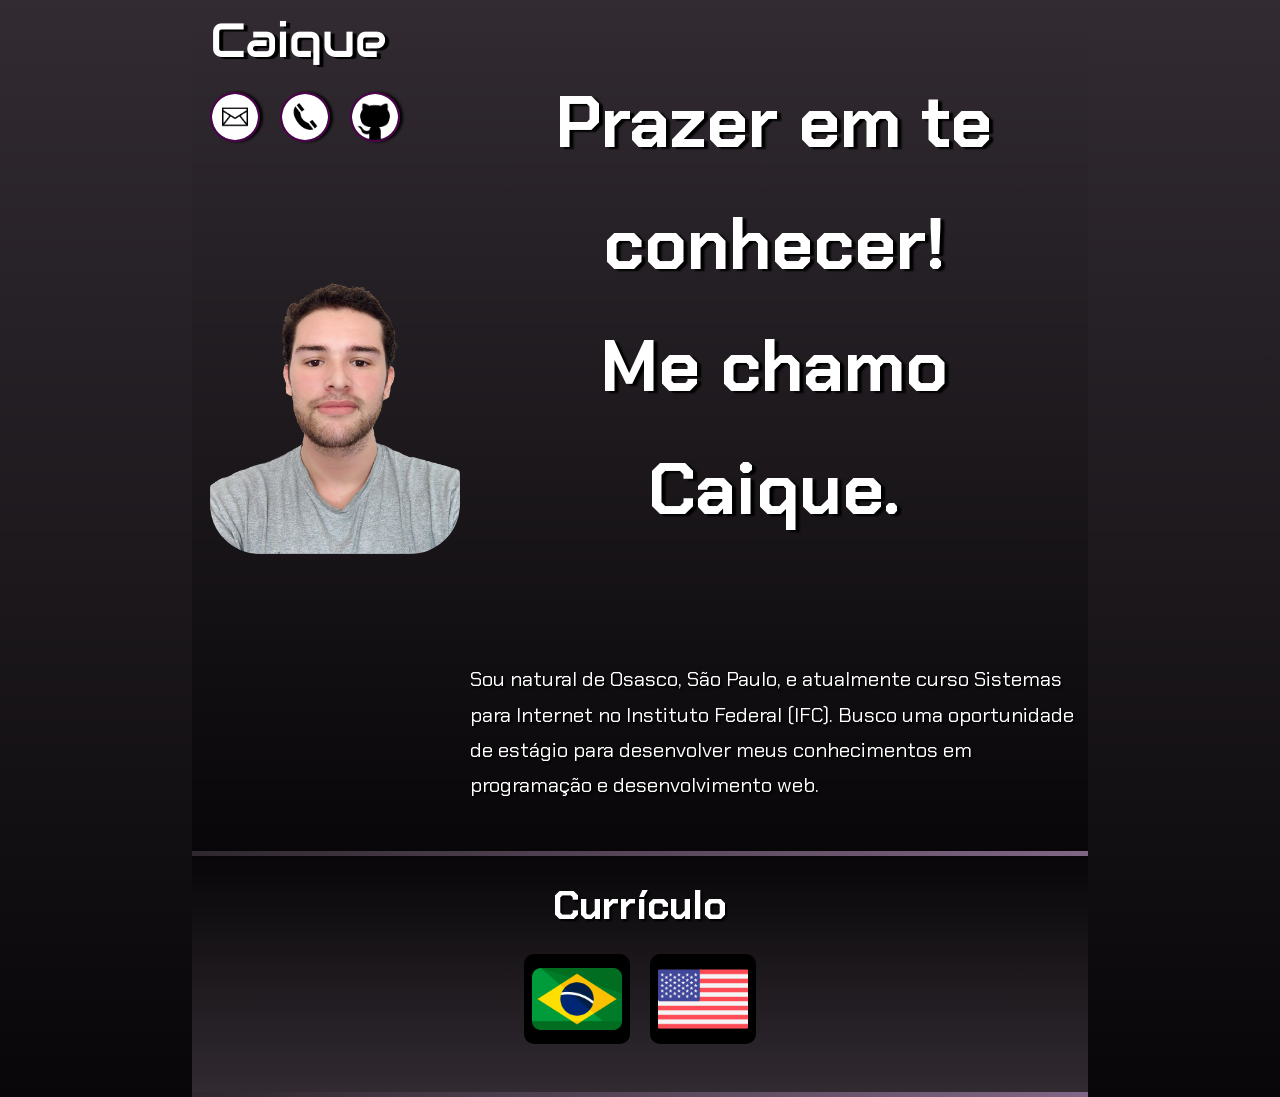
<file: index.html>
<!DOCTYPE html>
<html lang="pt-br">
<head>
    <meta charset="UTF-8">
    <meta name="viewport" content="width=device-width, initial-scale=1.0">
    <title>Caique Silva Rodrigues</title>
    <link rel="stylesheet" type="text/css" href="assets/css/style_website.css">
</head>
<body>
    <header>
        <p class="header">Caique</p>
        <div class="layout-desktop">
        <div class="contatos">
            <address>
                <a href="mailto:euqiac@hotmail.com">
                <img class="icones_redes" src="assets/images/icon_email.png" alt="Ícone email"></a>
                <a href="tel:+5511948061787">
                <img class="icones_redes" src="assets/images/icon_telefone.png" alt="Ícone telefone"></a>
                <a href="https://github.com/Caikey?tab=repositories">
                <img class="icones_redes" src="assets/images/icon_github.png" alt="Icone Git Hub"></a>
            </address>
            <img class="foto_perfil" src="assets/images/foto_eu.png" alt="Foto Caique">
        </div>
        <div class="introducao">
            <h1>Prazer em te conhecer! <br> Me chamo Caique.</h1>
            <p>Sou natural de Osasco, São Paulo, e atualmente curso Sistemas para Internet no Instituto Federal (IFC). Busco uma oportunidade de estágio para desenvolver meus conhecimentos em programação e desenvolvimento web.</p>
        </div>
        </div>
        <hr>
    </header>
    <main>
        <section>
            <h2 class="curriculo">Currículo</h2>
                <div class="curriculo">
                    <a href ="curriculo-pt.html" class="botao_pt">
                    <img src="assets/images/brasil_flag.png" alt="Bandeira do Brasil"  class="lang_flag" title="Ver curriculo em PT"></a>
                    <a href ="curriculo-en.html" class="botao_eng">
                    <img src="assets/images/eua_flag.png" alt="Bandeira dos EUA" class="lang_flag" title="Ver curriculo em ENG"></a>
                </div>
                <hr>

        </section>








    </main>

    
</body>
</html>
</file>
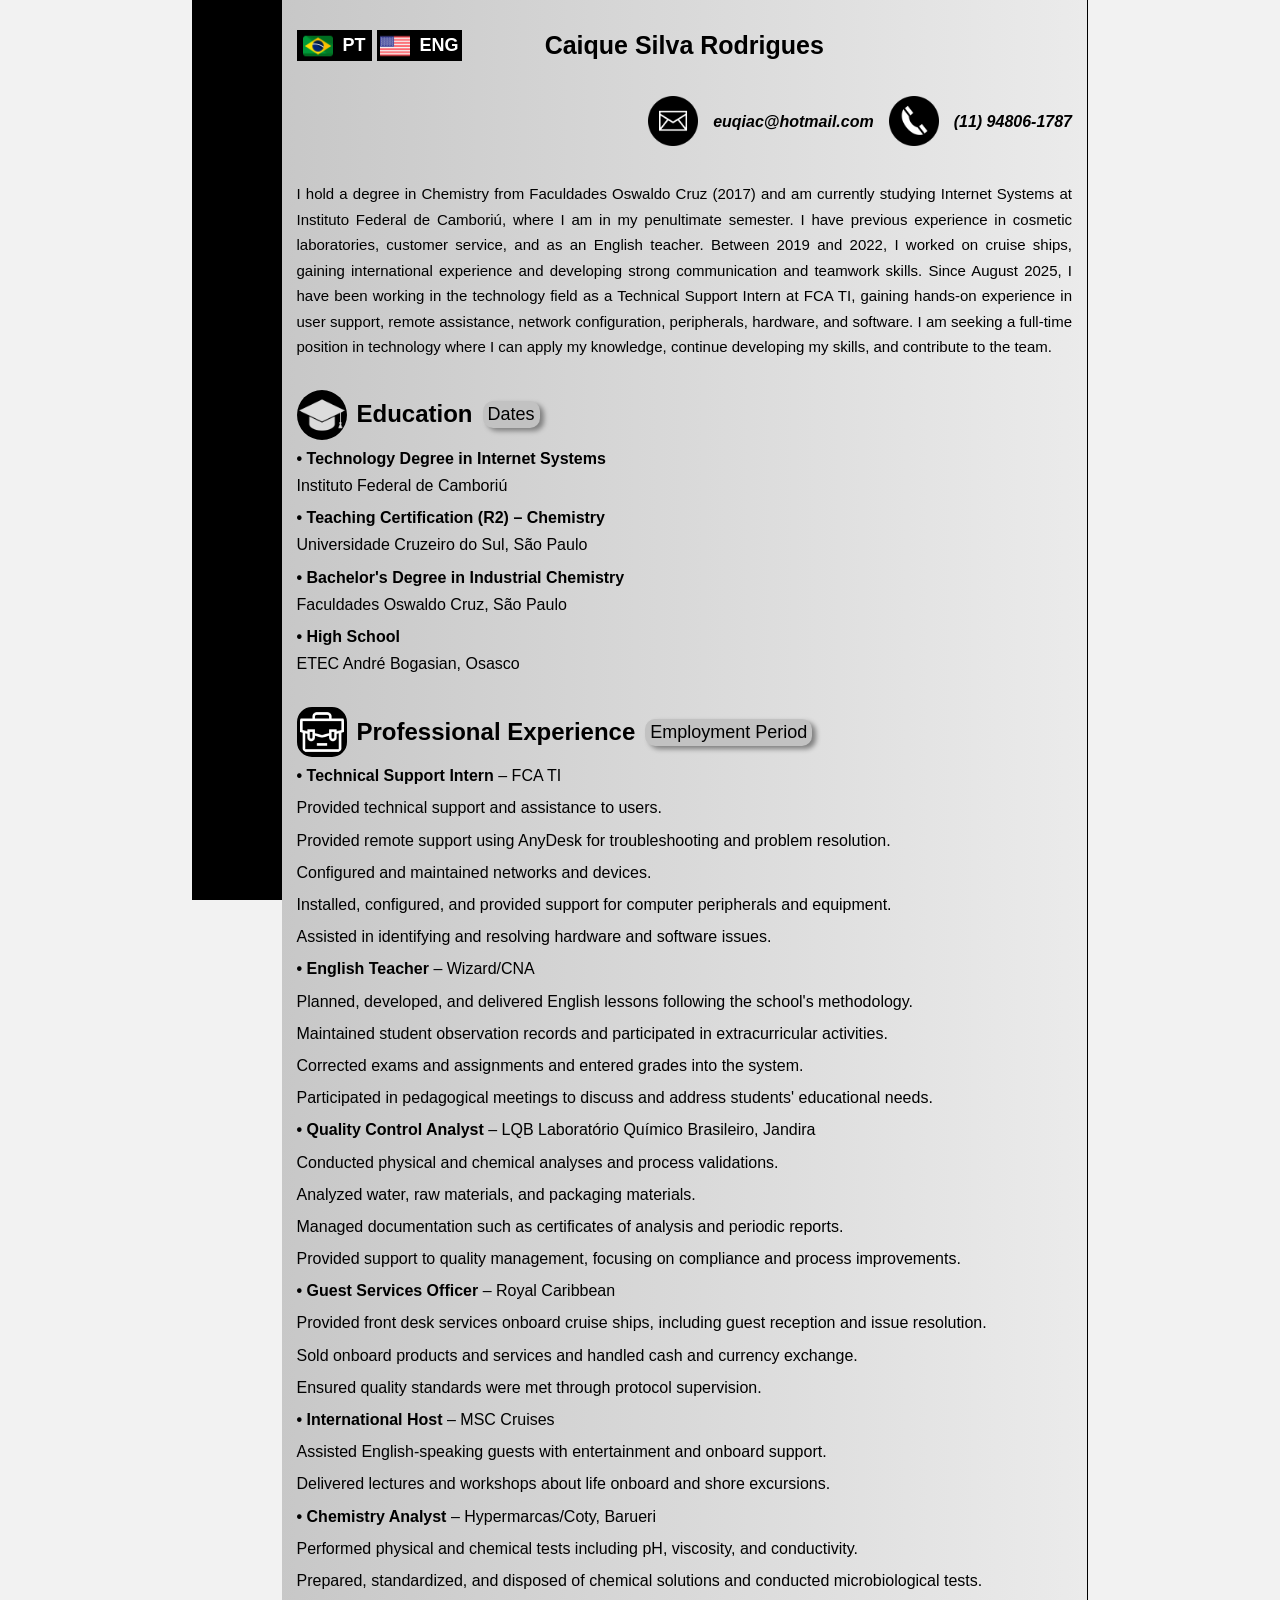
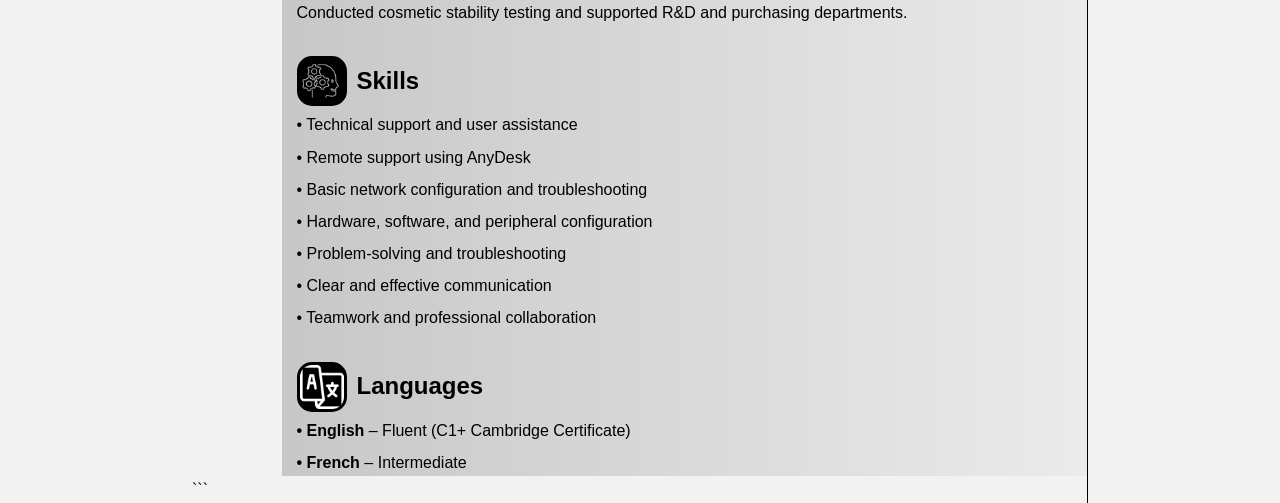
<file: curriculo-en.html>
<!DOCTYPE html>
<html lang="en">

<head>
    <meta charset="UTF-8">
    <meta name="viewport" content="width=device-width, initial-scale=1.0">
    <title>Caique Silva Rodrigues - Resume</title>
    <link rel="stylesheet" type="text/css" href="assets/css/style_curriculo.css">
</head>

<body>
    <div class="faixa-preta"></div>

<header>
    <div class="nome">
      <h1>Caique Silva Rodrigues</h1>

      <a href="curriculo-pt.html" class="botao_pt">
        <img src="assets/images/brasil_flag.png" alt="Bandeira do Brasil" class="lang_flag"> PT
      </a>

      <a href="#" class="botao_eng">
        <img src="assets/images/eua_flag.png" alt="Bandeira dos EUA" class="lang_flag"> ENG
      </a>
    </div>

    <address class="dados_header">
      <img class="icones_dados" src="assets/images/icon_email.png" alt="Email icon">
      <a href="mailto:euqiac@hotmail.com">euqiac@hotmail.com</a>

      <img class="icones_dados" src="assets/images/icon_telefone.png" alt="Phone icon">
      <a href="tel:+5511948061787">(11) 94806-1787</a>
    </address>

    <h2 class="h2header">
      I hold a degree in Chemistry from Faculdades Oswaldo Cruz (2017) and am currently studying Internet Systems at Instituto Federal de Camboriú, where I am in my penultimate semester. I have previous experience in cosmetic laboratories, customer service, and as an English teacher. Between 2019 and 2022, I worked on cruise ships, gaining international experience and developing strong communication and teamwork skills. Since August 2025, I have been working in the technology field as a Technical Support Intern at FCA TI, gaining hands-on experience in user support, remote assistance, network configuration, peripherals, hardware, and software. I am seeking a full-time position in technology where I can apply my knowledge, continue developing my skills, and contribute to the team.
    </h2>

</header>

<main>

    <section class="formacao">
      <div class="icon_secao">
        <img class="icone_formacao" src="assets/images/icon_faculdade" alt="Education icon">
        <h2>Education</h2>
        <button class="botao_datas" onclick="mostrarDatas()">Dates</button>
      </div>

      <ul>

        <li>
          <strong>• Technology Degree in Internet Systems</strong><br>
            Instituto Federal de Camboriú
            <span class="datas">January 2025 – Present</span>
        </li>

        <li>
          <strong>• Teaching Certification (R2) – Chemistry</strong><br>
          Universidade Cruzeiro do Sul, São Paulo
          <span class="datas">June 2024 – June 2025</span>
        </li>

        <li>
          <strong>• Bachelor's Degree in Industrial Chemistry</strong><br>
          Faculdades Oswaldo Cruz, São Paulo
          <span class="datas">January 2014 – December 2017</span>
        </li>

        <li>
          <strong>• High School</strong><br>
          ETEC André Bogasian, Osasco
          <span class="datas">January 2011 – December 2013</span>
        </li>

      </ul>
    </section>


    <section class="experiencia">

      <div class="icon_secao">
        <img class="icone_exp_hab_lang" src="assets/images/icon_trabalho.png" alt="Work icon">
        <h2>Professional Experience</h2>
        <button class="botao_datas" onclick="mostrarPeriodo()">Employment Period</button>
      </div>

      <ul>

        <li>
          <strong>• Technical Support Intern</strong> – FCA TI
          <ul>
            <li>Provided technical support and assistance to users.</li>
            <li>Provided remote support using AnyDesk for troubleshooting and problem resolution.</li>
            <li>Configured and maintained networks and devices.</li>
            <li>Installed, configured, and provided support for computer peripherals and equipment.</li>
            <li>Assisted in identifying and resolving hardware and software issues.</li>
            <span class="periodo">August 2025 – Present</span>
          </ul>
        </li>


        <li>
          <strong>• English Teacher</strong> – Wizard/CNA
          <ul>
            <li>Planned, developed, and delivered English lessons following the school's methodology.</li>
            <li>Maintained student observation records and participated in extracurricular activities.</li>
            <li>Corrected exams and assignments and entered grades into the system.</li>
            <li>Participated in pedagogical meetings to discuss and address students' educational needs.</li>
            <span class="periodo">January 2014 – Present</span>
          </ul>
        </li>


        <li>
          <strong>• Quality Control Analyst</strong> – LQB Laboratório Químico Brasileiro, Jandira
          <ul>
            <li>Conducted physical and chemical analyses and process validations.</li>
            <li>Analyzed water, raw materials, and packaging materials.</li>
            <li>Managed documentation such as certificates of analysis and periodic reports.</li>
            <li>Provided support to quality management, focusing on compliance and process improvements.</li>
            <span class="periodo">February 2023 – May 2023</span>
          </ul>
        </li>


        <li>
          <strong>• Guest Services Officer</strong> – Royal Caribbean
          <ul>
            <li>Provided front desk services onboard cruise ships, including guest reception and issue resolution.</li>
            <li>Sold onboard products and services and handled cash and currency exchange.</li>
            <li>Ensured quality standards were met through protocol supervision.</li>
            <span class="periodo">December 2021 – September 2022</span>
          </ul>
        </li>


        <li>
          <strong>• International Host</strong> – MSC Cruises
          <ul>
            <li>Assisted English-speaking guests with entertainment and onboard support.</li>
            <li>Delivered lectures and workshops about life onboard and shore excursions.</li>
            <span class="periodo">June 2019 – December 2019</span>
          </ul>
        </li>


        <li>
          <strong>• Chemistry Analyst</strong> – Hypermarcas/Coty, Barueri
          <ul>
            <li>Performed physical and chemical tests including pH, viscosity, and conductivity.</li>
            <li>Prepared, standardized, and disposed of chemical solutions and conducted microbiological tests.</li>
            <li>Conducted cosmetic stability testing and supported R&D and purchasing departments.</li>
            <span class="periodo">February 2016 – August 2016</span>
          </ul>
        </li>

      </ul>
    </section>


    <section class="habilidades">

      <div class="icon_secao">
        <img class="icone_exp_hab_lang" src="assets/images/icon_habilidades.png" alt="Skills icon">
        <h2>Skills</h2>
      </div>

      <ul>
        <li>• Technical support and user assistance</li>
        <li>• Remote support using AnyDesk</li>
        <li>• Basic network configuration and troubleshooting</li>
        <li>• Hardware, software, and peripheral configuration</li>
        <li>• Problem-solving and troubleshooting</li>
        <li>• Clear and effective communication</li>
        <li>• Teamwork and professional collaboration</li>
      </ul>

    </section>


    <section class="idiomas">

      <div class="icon_secao">
        <img class="icone_exp_hab_lang" src="assets/images/icon_linguas.png" alt="Languages icon">
        <h2>Languages</h2>
      </div>

      <ul>
        <li><strong>• English</strong> – Fluent (C1+ Cambridge Certificate)</li>
        <li><strong>• French</strong> – Intermediate</li>
      </ul>

    </section>

</main>


<script>

  function mostrarDatas() {
    const datas = document.querySelectorAll(".datas");

    datas.forEach(function(span) {
      if (getComputedStyle(span).display === "none") {
        span.style.display = "block";
      } else {
        span.style.display = "none";
      }
    });
  }


  function mostrarPeriodo() {
    const periodo = document.querySelectorAll(".periodo");

    periodo.forEach(function(span) {
      if (getComputedStyle(span).display === "none") {
        span.style.display = "block";
      } else {
        span.style.display = "none";
      }
    });
  }

</script>


</body>
</html>
```
</file>
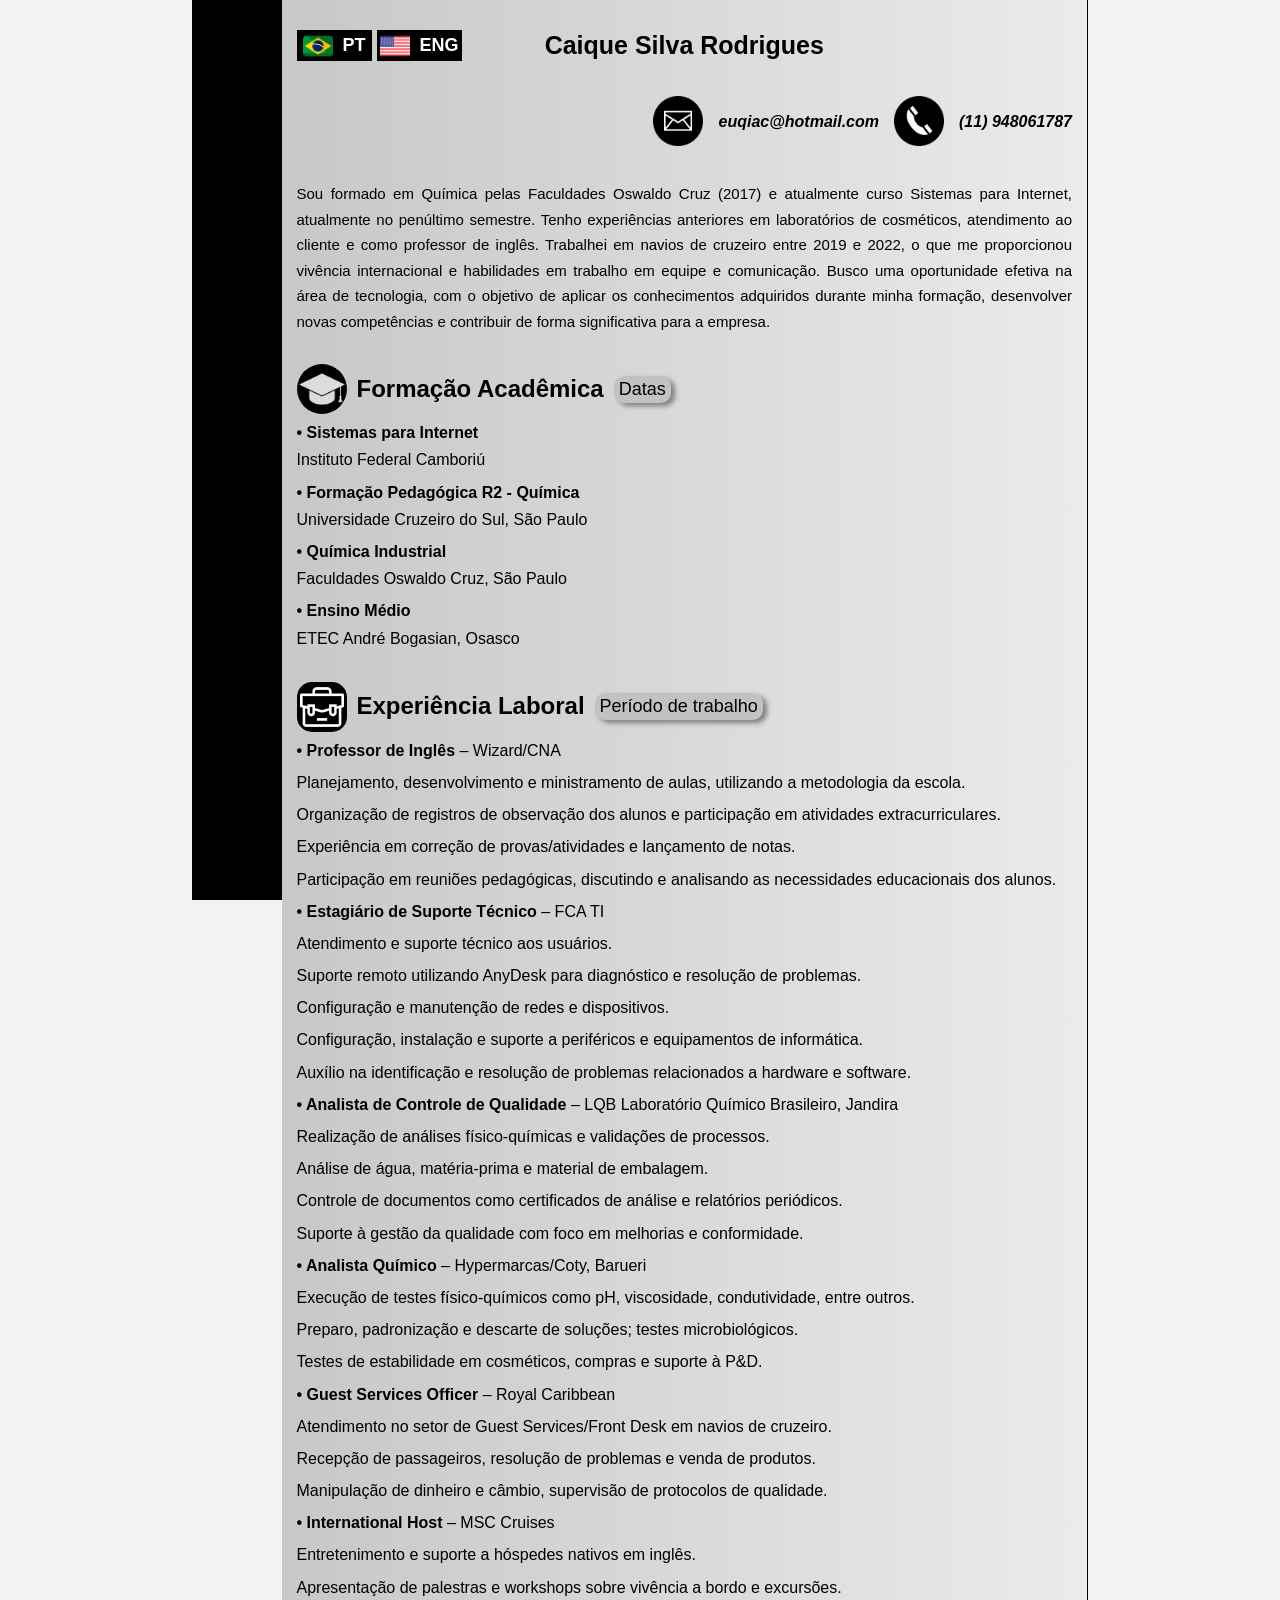
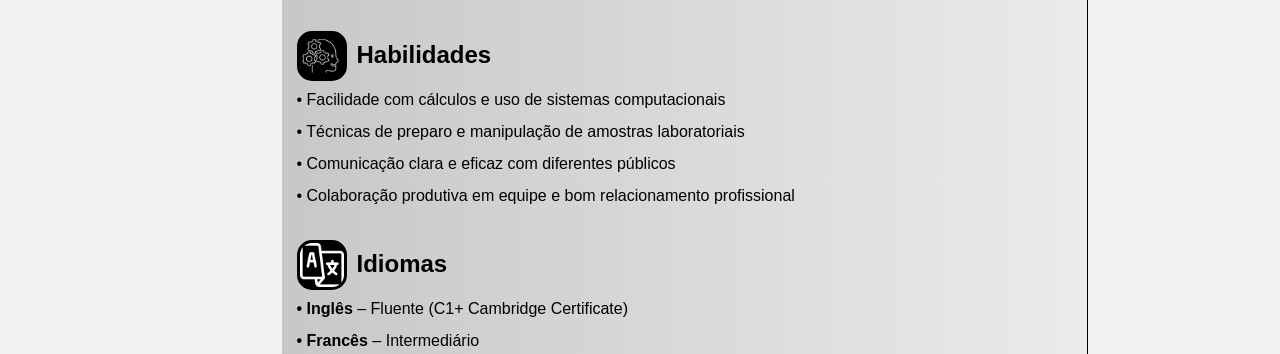
<file: curriculo-pt.html>
<!DOCTYPE html>
<html lang="pt-br">

<head>
    <meta charset="UTF-8">
    <meta name="viewport" content="width=device-width, initial-scale=1.0">
    <title>Caique Silva Rodrigues - Currículo</title>
    <link rel="stylesheet" type="text/css" href="assets/css/style_curriculo.css">
</head>

<body>
    <div class="faixa-preta"></div>
<header>
    <div class="nome">
      <h1>Caique Silva Rodrigues</h1>
      <a href ="#" class="botao_pt">
        <img src="assets/images/brasil_flag.png" alt="Bandeira do Brasil" class="lang_flag"> PT</a>
      <a href ="curriculo-en.html" class="botao_eng">
        <img src="assets/images/eua_flag.png" alt="Bandeira dos EUA" class="lang_flag"> ENG</a>
    </div>
<address class="dados_header">
  <img class="icones_dados" src="assets/images/icon_email.png" alt="Ícone email">
  <a href="mailto:euqiac@hotmail.com">euqiac@hotmail.com</a>
  <img class="icones_dados" src="assets/images/icon_telefone.png" alt="Ícone telefone">
  <a href="tel:+5511948061787">(11) 948061787</a>
</address>

<h2 class="h2header">Sou formado em Química pelas Faculdades Oswaldo Cruz (2017) e atualmente curso Sistemas para Internet, atualmente no penúltimo semestre. Tenho experiências anteriores em laboratórios de cosméticos, atendimento ao cliente e como professor de inglês. Trabalhei em navios de cruzeiro entre 2019 e 2022, o que me proporcionou vivência internacional e habilidades em trabalho em equipe e comunicação. Busco uma oportunidade efetiva na área de tecnologia, com o objetivo de aplicar os conhecimentos adquiridos durante minha formação, desenvolver novas competências e contribuir de forma significativa para a empresa.
</h2>

</header>

<main>
    <section class="formacao">
    <div class="icon_secao">
      <img class="icone_formacao" src="assets/images/icon_faculdade" alt="Ícone Faculdade">
      <h2>Formação Acadêmica</h2>
      <button class="botao_datas" onclick="mostrarDatas()">Datas</button>
    </div>
      <ul>       
        <li> 
          <strong> • Sistemas para Internet</strong><br>
          Instituto Federal Camboriú 
          <span class="datas">01/2025 - Atualmente</span>
        </li>
        <li>
          <strong>• Formação Pedagógica R2 - Química</strong><br>
          Universidade Cruzeiro do Sul, São Paulo
          <span class="datas">06/2024 - 06/2025</span>
        </li>
        <li>
          <strong>• Química Industrial</strong><br>
          Faculdades Oswaldo Cruz, São Paulo
          <span class="datas">01/2014 - 12/2017</span>
        </li>
        <li>
          <strong>• Ensino Médio</strong><br>
          ETEC André Bogasian, Osasco
          <span class="datas">01/2011 - 12/2013</span>
        </li>
      </ul> 
    
    </section>

    <section class="experiencia">
    <div class="icon_secao">
      <img class="icone_exp_hab_lang" src="assets/images/icon_trabalho.png" alt="Ícone Trabalho">
      <h2>Experiência Laboral</h2>
      <button class="botao_datas" onclick="mostrarPeriodo()">Período de trabalho</button>
    </div>
      <ul>
        <li>
          <strong>• Professor de Inglês</strong> – Wizard/CNA
          <ul>
            <li>Planejamento, desenvolvimento e ministramento de aulas, utilizando a metodologia da escola.</li>
            <li>Organização de registros de observação dos alunos e participação em atividades extracurriculares.</li>
            <li>Experiência em correção de provas/atividades e lançamento de notas.</li>
            <li>Participação em reuniões pedagógicas, discutindo e analisando as necessidades educacionais dos alunos.</li>
            <span class="periodo">01/2014 - Atualmente</span>
          </ul>
        </li>

           <li>
          <strong>• Estagiário de Suporte Técnico</strong> – FCA TI
          <ul>
            <li>Atendimento e suporte técnico aos usuários.</li>
            <li>Suporte remoto utilizando AnyDesk para diagnóstico e resolução de problemas.</li>
            <li>Configuração e manutenção de redes e dispositivos.</li>
            <li>Configuração, instalação e suporte a periféricos e equipamentos de informática.</li>
            <li>Auxílio na identificação e resolução de problemas relacionados a hardware e software.</li>
            <span class="periodo">08/2025 - Atualmente</span>
          </ul>
        </li>

        <li>
          <strong>• Analista de Controle de Qualidade</strong> – LQB Laboratório Químico Brasileiro, Jandira
          <ul>
            <li>Realização de análises físico-químicas e validações de processos.</li>
            <li>Análise de água, matéria-prima e material de embalagem.</li>
            <li>Controle de documentos como certificados de análise e relatórios periódicos.</li>
            <li>Suporte à gestão da qualidade com foco em melhorias e conformidade.</li>
            <span class="periodo">02/2023 - 05/2023</span>
          </ul>
        </li>

        <li>
          <strong>• Analista Químico</strong> – Hypermarcas/Coty, Barueri
          <ul>
            <li>Execução de testes físico-químicos como pH, viscosidade, condutividade, entre outros.</li>
            <li>Preparo, padronização e descarte de soluções; testes microbiológicos.</li>
            <li>Testes de estabilidade em cosméticos, compras e suporte à P&D.</li>
            <span class="periodo">02/2016 - 08/2016</span>
          </ul>
        </li>

        <li>
          <strong>• Guest Services Officer</strong> – Royal Caribbean
          <ul>
            <li>Atendimento no setor de Guest Services/Front Desk em navios de cruzeiro.</li>
            <li>Recepção de passageiros, resolução de problemas e venda de produtos.</li>
            <li>Manipulação de dinheiro e câmbio, supervisão de protocolos de qualidade.</li>
            <span class="periodo">12/2021 - 09/2022</span>
          </ul>
        </li>

        <li>
          <strong>• International Host</strong> – MSC Cruises
          <ul>
            <li>Entretenimento e suporte a hóspedes nativos em inglês.</li>
            <li>Apresentação de palestras e workshops sobre vivência a bordo e excursões.</li>
            <span class="periodo">06/2019 - 12/2019</span>
          </ul>
        </li>
      </ul>
    </section>
    <section class="habilidades">
    <div class="icon_secao">
      <img class="icone_exp_hab_lang" src="assets/images/icon_habilidades.png" alt="Ícone Habilidades">
      <h2>Habilidades</h2>
    </div>
      <ul>
        <li>• Facilidade com cálculos e uso de sistemas computacionais</li>
        <li>• Técnicas de preparo e manipulação de amostras laboratoriais</li>
        <li>• Comunicação clara e eficaz com diferentes públicos</li>
        <li>• Colaboração produtiva em equipe e bom relacionamento profissional</li>
      </ul>
    </section>
    <section class="idiomas">
    <div class="icon_secao">
      <img class="icone_exp_hab_lang" src="assets/images/icon_linguas.png" alt="Ícone Idiomas">
      <h2>Idiomas</h2>
    </div>
      <ul>
        <li><strong>• Inglês</strong> – Fluente (C1+ Cambridge Certificate)</li>
        <li><strong>• Francês</strong> – Intermediário</li>
      </ul>
    </section>
</main>

<script>
  function mostrarDatas() {
    const datas = document.querySelectorAll(".datas");

    datas.forEach(function(span){
      if (getComputedStyle(span).display === "none"){
        span.style.display = "block";}
        else {
          span.style.display = "none";
        }
      });
  }

  function mostrarPeriodo() {
    const periodo = document.querySelectorAll(".periodo");

    periodo.forEach(function(span){
      if (getComputedStyle(span).display === "none"){
        span.style.display = "block";}
        else {
          span.style.display = "none";
        }
      });
  }

</script>

    
</body>
</html>
</file>
<file: assets/css/style_website.css>
@import url('https://fonts.googleapis.com/css2?family=Audiowide&display=swap');
@import url('https://fonts.googleapis.com/css2?family=Chakra+Petch:ital,wght@0,300;0,400;0,500;0,600;0,700;1,300;1,400;1,500;1,600;1,700&display=swap');

* {
    margin: 0;
    padding: 0;
    box-sizing: border-box;
    text-decoration: none;
}

body {
    font-family: Arial, Helvetica, sans-serif;
    line-height: 1.7;
    width: 100%;
    margin: auto;
    color: white;
    
}

@media (min-width:1000px){
    body{
        width:70%;
        background-color: #201c20;
        background-image: 
            linear-gradient(to bottom, #c7c7c7, #201c20),
            url("https://www.transparenttextures.com/patterns/brushed-alum-dark.png");
        background-blend-mode: overlay;
        background-repeat: repeat;
    }
}

header{
    background-color: #201c20;
    background-image: 
        linear-gradient(to bottom, #c7c7c7, #201c20),
        url("https://www.transparenttextures.com/patterns/brushed-alum-dark.png");
    background-blend-mode: overlay;
    background-repeat: repeat;
}

main{
    background-color: #201c20;
    background-image: 
        linear-gradient(to top, #c7c7c7, #201c20),
        url("https://www.transparenttextures.com/patterns/brushed-alum-dark.png");
    background-blend-mode: overlay;
    background-repeat: repeat;
}


.contatos address {
    display: flex;
    gap: 20px;
    justify-content: center;
    transition: all 0.2 ease;
}

@media (min-width:1000px){
    .contatos address{
        justify-content: flex-start;
    }
}

.contatos {
    text-align: center;
    margin-right: 10px;
}

@media (min-width:1000px){
    .contatos {
        display: flex;
        flex-direction: column;
        margin-left: 2%;
    }
}

p.header{
    text-align: center;
    margin-bottom: 10px;
    font-family: "Audiowide", sans-serif;
    font-size: 3em;
    text-shadow: 4px 2px 1px black;
}

@media (min-width:1000px){
    p.header{
        text-align: left;
        margin-left: 2%;
    }
}

.icones_redes{
    width: 50px;
    border-radius: 50%;
    filter: invert(1);
    border: 2px solid rgb(177, 255, 177);
    box-shadow: 3px 0px 3px white;
    transition: transform 0.3s ease;
}


.icones_redes:hover {
    transform:  scale(1.3);
}

.foto_perfil{
    width: 250px;
    border-radius: 50px;
}

@media (min-width: 1000px){
    .foto_perfil{
        display: block;
        margin: 70px auto 0 auto;
    }
}

.introducao h1{
    font-family: "Chakra Petch", sans-serif;
    text-align: center;
    margin-top: 8px;
    font-size: 2.2em;
    text-shadow: 4px 2px 2px rgb(0, 0, 0);
}

@media (min-width:1000px){
    .introducao h1{
        margin-top: -30px;
        font-size: 4.5em;
        margin-right: 10px;
    }
}

@media (min-width:1000px){
    .layout-desktop{
        display: flex;
        flex-direction: row;
        align-items: flex-start;
    }
}

.introducao p{
    text-align: center;
    margin-top: 30px;
    font-family: "Chakra Petch", sans-serif;
    font-size: 1.3em;
    text-shadow: 2px 2px 2px rgb(0, 0, 0);
}

@media (min-width: 1000px){
    .introducao p{
        margin-top: 110px;
        margin-right: 10px;
        text-align: left;
    }
}
hr {
    margin-top: 48px;
    border: none;
    height: 5px;
    background: linear-gradient(to right, #2e272d, rgb(128, 102, 133));
}

h2.curriculo{
    text-align: center;
    font-family: "Chakra Petch", sans-serif;
    font-size: 1.8em;
    padding: 15px 0px;
    text-shadow: 2px 2px 2px rgb(0, 0, 0);
}

@media (min-width: 1000px){
    h2.curriculo{ 
        font-size: 2.5em;
    }
}

.botao_pt{
    background-color: black;
    padding: 0px 8px;
    border-radius: 10px;
}

.botao_eng{
    padding: 0px 8px;
    background-color: black;
    border-radius: 10px;
}
.lang_flag{
    width: 90px;
    vertical-align: middle;
}

.curriculo {
    display: flex;
    justify-content: space-around;
    gap: 20px;
}

@media (min-width:1000px){
    .curriculo{
        justify-content: center;
    } 
}
</file>
<file: assets/css/style_curriculo.css>
* {
    margin: 0;
    padding: 0;
    box-sizing: border-box;
    text-decoration: none;
}

body {
    font-family: Arial, Helvetica, sans-serif;
    background-color: #f2f2f2;
    line-height: 1.7;
    width: 70%;
    margin: auto;
    border-right: black double 1px;
    
}

@media (max-width: 1000px){
    body {
        width: 100%;
    }
}

a {
    font-weight: 600;
    color: black; 
    text-decoration: none;
    transition: all 0.2s ease-in;
}

.nome a {
    font-size: 18px;
    font-weight: 600;
    color: rgb(255, 255, 255); 
}

.dados_header a:hover {
    color: rgb(28, 28, 248);
    text-decoration: underline;
    transform: scale(1.15);
}

header{
    margin-left: 10%;
    background: linear-gradient(to left, rgb(235, 235, 235),rgba(0, 0, 0, 0.178));
    padding-left: 15px;
    padding-right: 15px;
}

@media (max-width: 1000px){
    header {
        margin-left: 6%;
        
    }
}

main {
    background: linear-gradient(to left, rgb(235, 235, 235),rgba(0, 0, 0, 0.178));
    padding-left: 15px;
    padding-right: 15px;
    margin-left: 10%;
}

@media (max-width: 1000px){
    main{
        margin-left: 6%;
    }
}

p {
    font-size: 25px;
    font-weight: 700;
}


li {
    margin-top: 5px;
}

ul {
    list-style: none;
}

.nome{
    display: flex;
    padding-top: 30px;
    align-items: center;
    position: relative;
    justify-content: left;
}

.nome h1 {
    position: absolute;
    left: 50%;
    transform: translateX(-50%);
    margin: 0;
    font-size: 25px;
    white-space: nowrap;
}

@media (max-width: 1000px){
    .nome h1{
        margin-top: 120px;
    }
}

.h2header{
    text-align: justify;
    font-size: 15px;
    font-weight: 500;
}

.faixa-preta {
    display: flex;
    flex-direction: column;
    width: 7%;
    height: 100%;
    background-color: rgb(0, 0, 0);
    z-index: 0;
    position: fixed;
    color: white;
    align-items: flex-start;
}


.icones_dados {
    width: 50px;
}

.icone_formacao {
    width: 50px;
    filter: invert(1);
    background-color: white;
    border-radius: 50px;
}
.icone_exp_hab_lang {
    width: 50px;
    border: white solid;
    filter: invert(1);
    background-color: white;
    border-radius: 15px;
}

.formacao {
    margin-left: 
}

.datas, .periodo{
    display: none;
    margin-left: 30px;
    margin-bottom: 15px;
    font-style: italic;
    font-weight: bold;
    color: rgb(95, 95, 95);
}

.botao_datas {
    font-size: 18px;
    background-color: rgb(194, 194, 194);
    padding: 3px 5px;
    border-radius: 10px;
    border: none;
    cursor: pointer;
    box-shadow: 4px 3px 5px gray;
    transition: background-color 0.2s, transform 0.2s ease;
}

.botao_datas:hover {
    transform: scale(1.08);
    background-color: rgb(218, 218, 218);
}

.botao_pt{
    padding: 0px 6px;
    background: #000000;
    margin-right: 5px;
}

.botao_eng{
    padding: 0px 3px;
    background: #000000;
}
.lang_flag{
    width: 30px;
    vertical-align: middle;
    margin-right: 5px;
    
}

.dados_header {
    display: flex;
    padding-top: 35px;
    padding-bottom: 35px;
    gap: 15px;
    align-items: center;
    justify-content: flex-end;

}

@media (max-width: 1000px){
    .dados_header{
        margin-top: 60px;
        gap: 5px;
    }
}


.icon_secao {
    display: flex;
    gap: 10px;
    align-items: center;
    padding-top: 30px;
}
</file>
